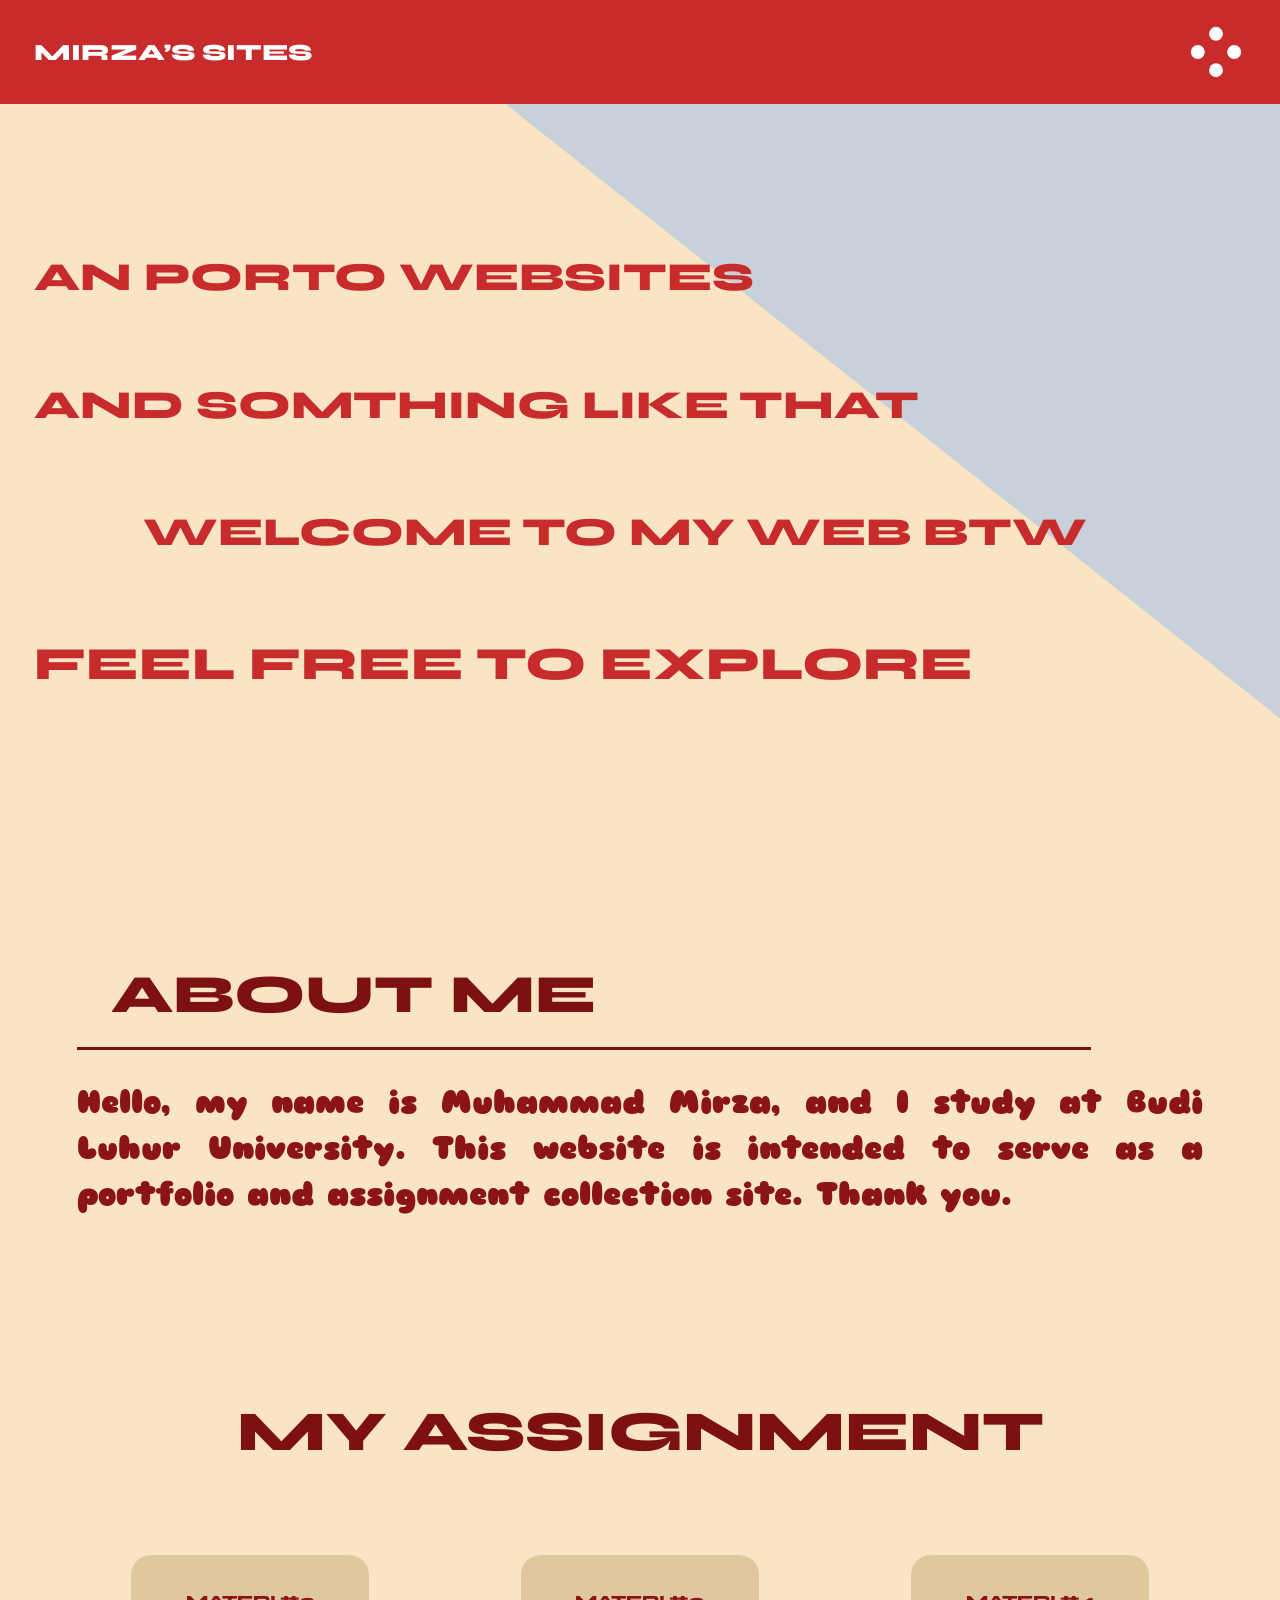
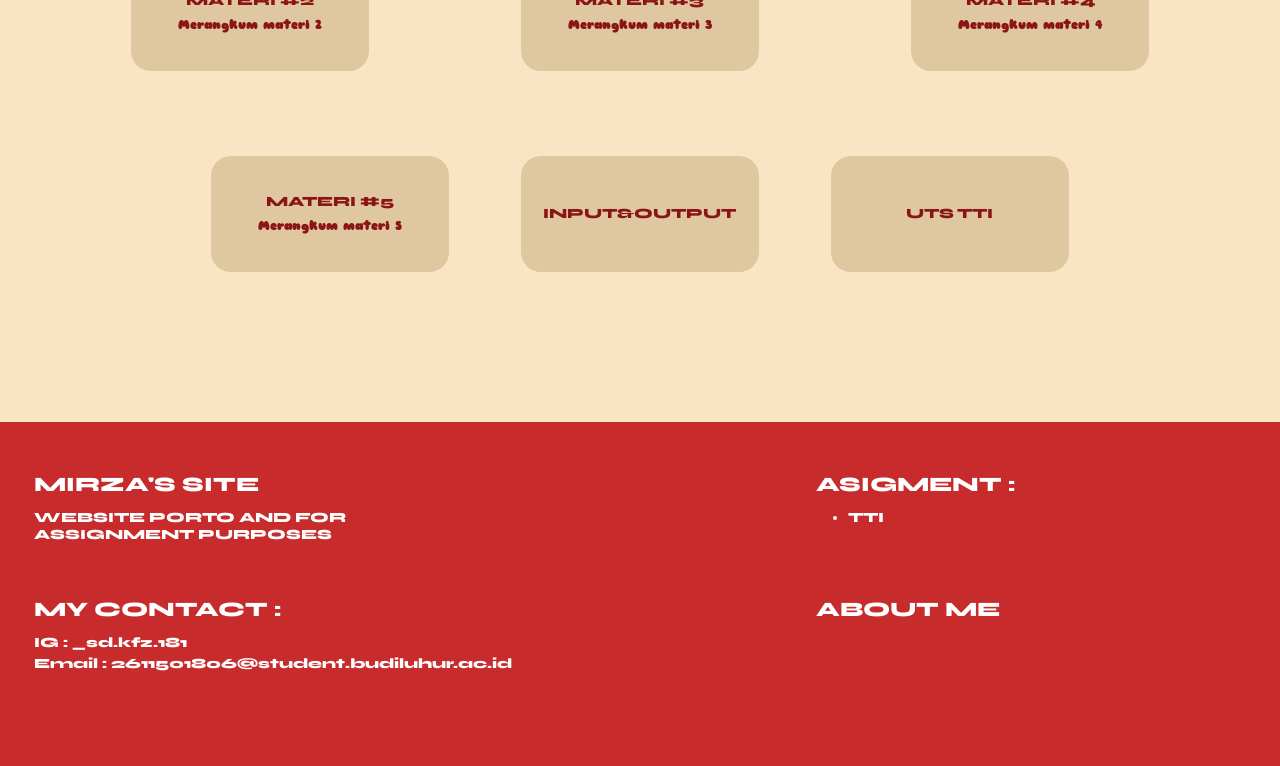
<file: index.html>
<!DOCTYPE html>
<html lang="en">
<head>
  <meta charset="UTF-8">
  <meta name="viewport" content="width=device-width, initial-scale=1">
  <title>Mirza's Sites</title>
  <link rel="preconnect" href="https://fonts.googleapis.com">
  <link href="https://fonts.googleapis.com/css2?family=Syne:wght@700;800&family=Sniglet:wght@400;800&display=swap" rel="stylesheet">
  <link rel="stylesheet" href="style.css">
</head>
<body>
  <header id="site-header"></header>

  <main>
    <section class="hero" id="home">
      <h1>An porto websites</h1>
      <h1>and somthing like that</h1>
      <h1>Welcome to my web btw</h1>
      <h1>Feel free to explore</h1>
    </section>

    <section id="about">
      <h2>About me</h2>
      <hr>
      <p>
        Hello, my name is Muhammad Mirza, and I study at Budi Luhur University.
        This website is intended to serve as a portfolio and assignment collection site.
        Thank you.
      </p>
    </section>

    <section id="assignment">
      <h2>My Assignment</h2>
      <div class="cards big" data-cards></div>
    </section>
  </main>

  <footer id="site-footer"></footer>

  <script src="data.js"></script>
  <script src="script.js"></script>
</body>
</html>
</file>
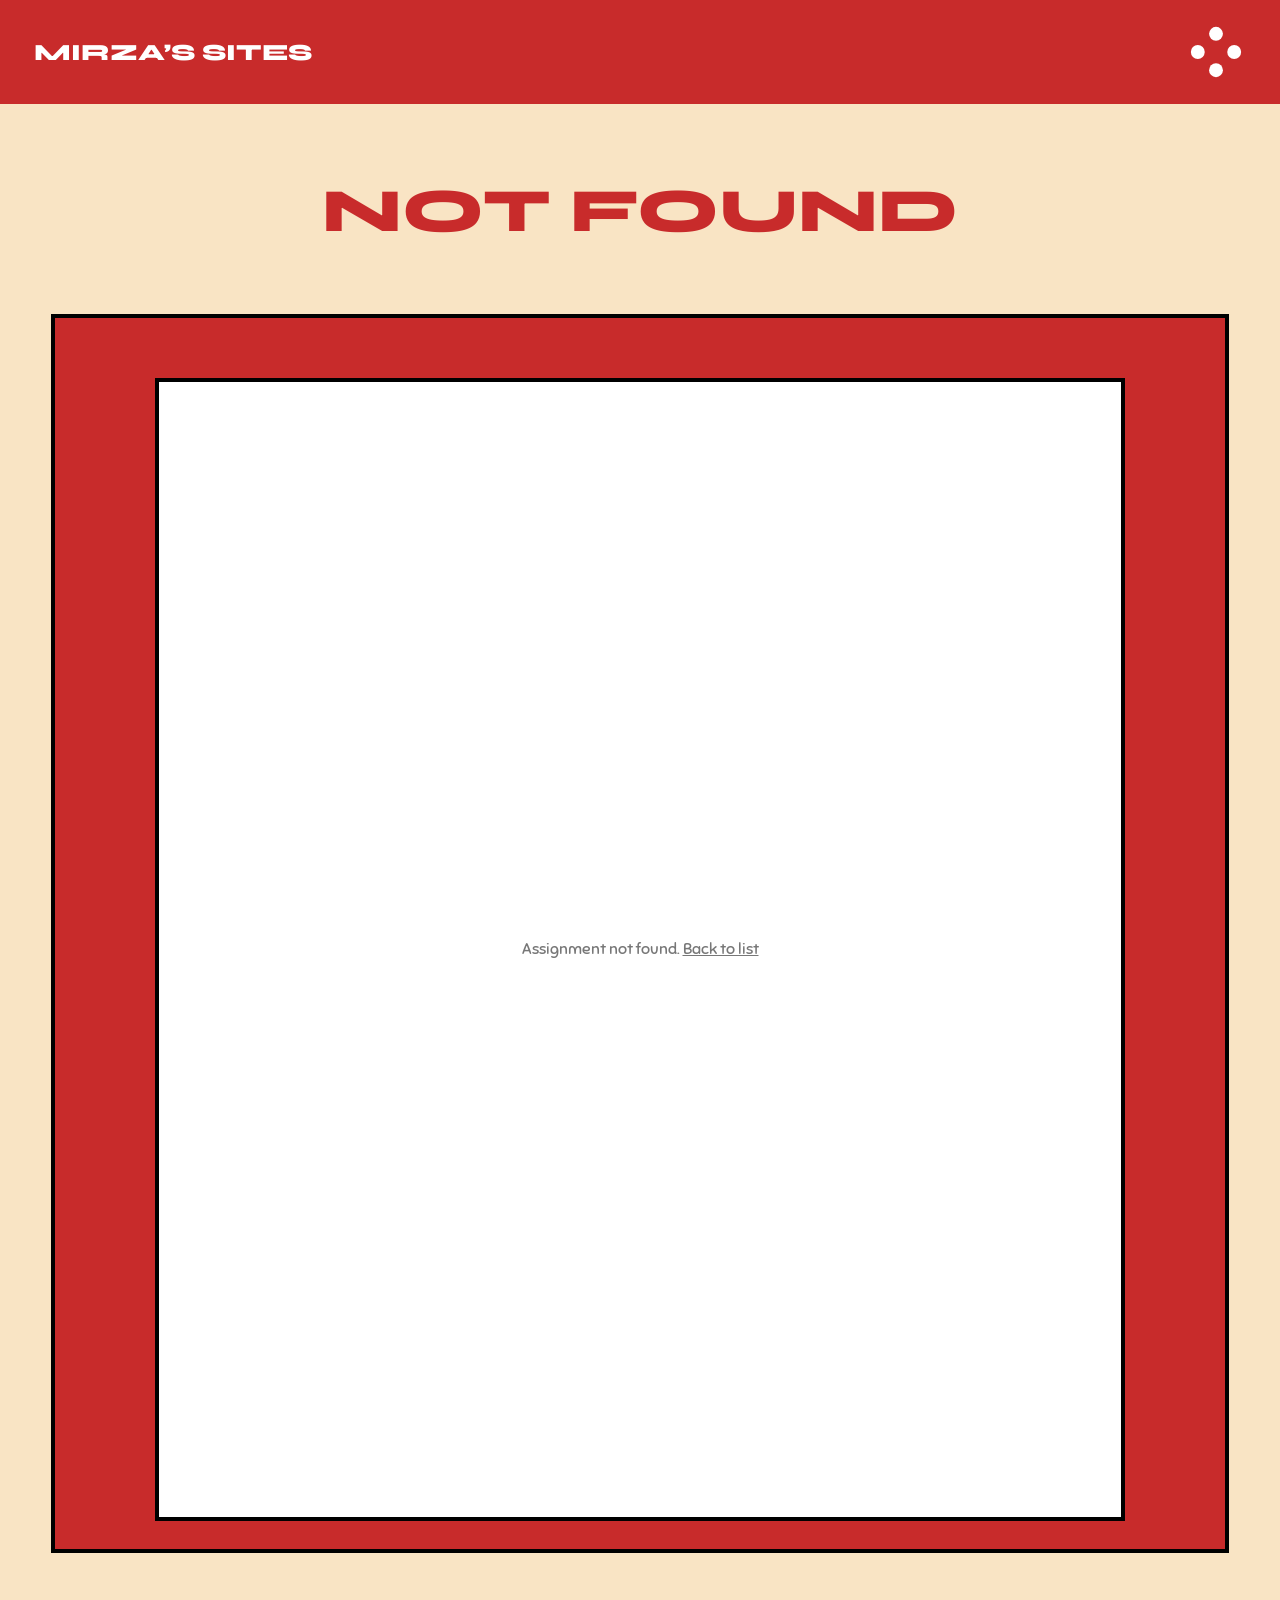
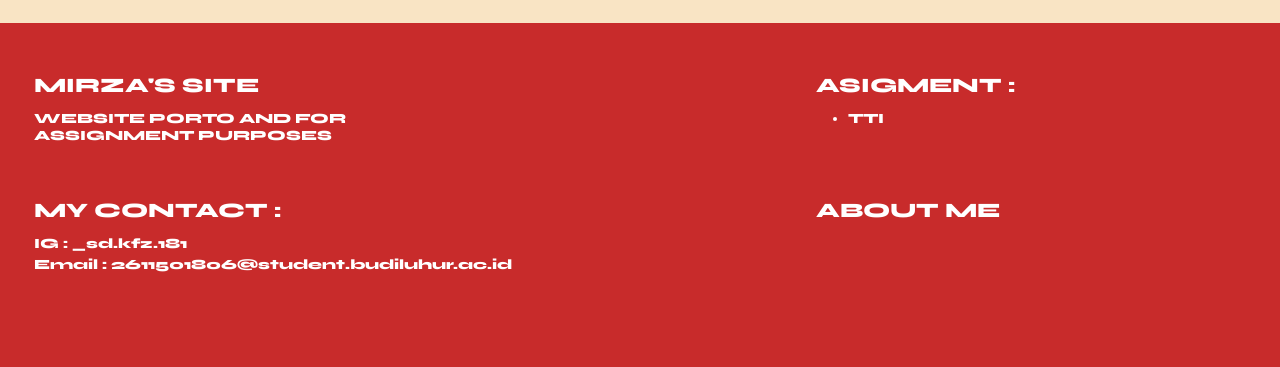
<file: assignment.html>
<!DOCTYPE html>
<html lang="en">
<head>
  <meta charset="UTF-8">
  <meta name="viewport" content="width=device-width, initial-scale=1">
  <title>Assignment – Mirza's Sites</title>
  <link rel="preconnect" href="https://fonts.googleapis.com">
  <link href="https://fonts.googleapis.com/css2?family=Syne:wght@700;800&family=Sniglet:wght@400;800&display=swap" rel="stylesheet">
  <link rel="stylesheet" href="style.css">
</head>
<body>
  <header id="site-header"></header>

  <main class="assign-main">
    <h1 class="page-title" id="assignmentTitle">Loading…</h1>

    <div class="viewer-box">
      <div class="viewer" id="viewer"></div>
      <div class="controls">
        <a class="back" href="tti.html">&larr; TTI list</a>
        <div class="pager">
          <button id="prevBtn" aria-label="Previous page">&#9664;</button>
          <span id="pageNum">1</span>
          <button id="nextBtn" aria-label="Next page">&#9654;</button>
        </div>
        <a class="download" id="downloadLink" href="#">Download project</a>
      </div>
    </div>
  </main>

  <footer id="site-footer"></footer>

  <script src="data.js"></script>
  <script src="script.js"></script>
</body>
</html>
</file>
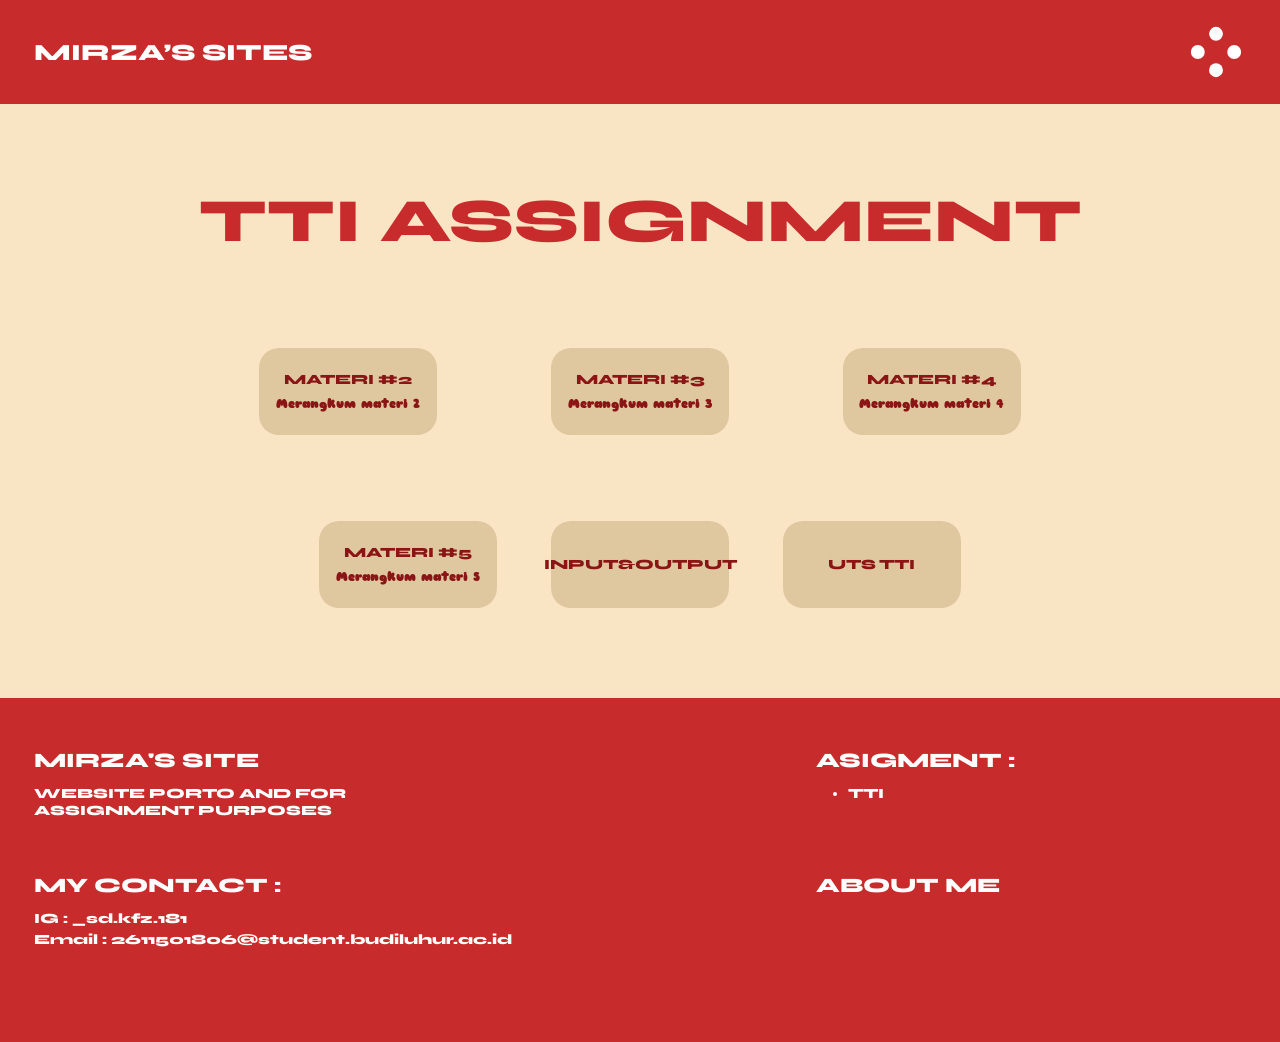
<file: tti.html>
<!DOCTYPE html>
<html lang="en">
<head>
  <meta charset="UTF-8">
  <meta name="viewport" content="width=device-width, initial-scale=1">
  <title>TTI Assignment – Mirza's Sites</title>
  <link rel="preconnect" href="https://fonts.googleapis.com">
  <link href="https://fonts.googleapis.com/css2?family=Syne:wght@700;800&family=Sniglet:wght@400;800&display=swap" rel="stylesheet">
  <link rel="stylesheet" href="style.css">
</head>
<body>
  <header id="site-header"></header>

  <main class="tti-main">
    <h1 class="page-title">TTI Assignment</h1>
    <div class="cards" data-cards></div>
  </main>

  <footer id="site-footer"></footer>

  <script src="data.js"></script>
  <script src="script.js"></script>
</body>
</html>
</file>
<file: style.css>
:root {
  --red: #c82b2b;
  --cream: #f9e4c4;
  --tan: #dfc7a0;
  --dark: #8b1414;
  --blue: #c8d0da;
  --yellow: #ffd54a;
}

* { box-sizing: border-box; }
html { scroll-behavior: smooth; }

body {
  margin: 0;
  background: var(--cream);
  color: var(--dark);
  font-family: "Sniglet", "Trebuchet MS", sans-serif;
  min-height: 100vh;
  display: flex;
  flex-direction: column;
}

main { flex: 1; }

h1, h2, h3, h4, .logo, .nav-menu a {
  font-family: "Syne", "Arial Black", sans-serif;
  font-weight: 800;
  text-transform: uppercase;
}

a { color: inherit; }

/* ---------- Navbar (collapsed 104px, expanded ~207px) ---------- */
.site-header { background: var(--red); color: #fff; }

.nav-bar {
  display: flex;
  align-items: center;
  justify-content: space-between;
  padding: 0 34px;
  height: 104px;
}

.logo { font-size: 1.45rem; text-decoration: none; color: #fff; }

.nav-toggle { background: none; border: 0; cursor: pointer; padding: 4px; line-height: 0; }
.nav-toggle svg { width: 52px; height: 52px; fill: #fff; transition: transform .3s; }
.nav-toggle[aria-expanded="true"] svg { transform: rotate(45deg); }

.nav-menu {
  list-style: none;
  margin: 0;
  padding: 0 34px;
  max-height: 0;
  overflow: hidden;
  display: flex;
  flex-wrap: wrap;
  justify-content: center;
  gap: 16px 70px;
  transition: max-height .35s ease, padding .35s ease;
}

.nav-menu.open { max-height: 260px; padding: 0 34px 62px; }

.nav-menu a {
  text-decoration: none;
  color: #fff;
  font-size: 1.3rem;
  display: flex;
  align-items: center;
  gap: 16px;
}

.nav-menu a::before {
  content: "";
  width: 28px;
  height: 28px;
  border-radius: 50%;
  background: #fff;
  flex: none;
}

.nav-menu a:hover { text-decoration: underline; }

/* ---------- Hero ---------- */
.hero { position: relative; padding: 150px 34px 150px; overflow: hidden; }

.hero::before {
  content: "";
  position: absolute;
  top: 0;
  right: 0;
  width: 60.5%;
  aspect-ratio: 789 / 626;
  background: var(--blue);
  clip-path: polygon(0 0, 100% 0, 100% 100%);
  z-index: 0;
}

.hero h1 {
  position: relative;
  z-index: 1;
  margin: 0 0 80px;
  color: var(--red);
  font-size: clamp(1.3rem, 3.1vw, 2.6rem);
  line-height: 1.2;
}
.hero h1:nth-child(3) { padding-left: 9%; }
.hero h1:nth-child(4) { font-size: clamp(1.5rem, 3.6vw, 3rem); margin-bottom: 0; }

/* ---------- Sections ---------- */
.section { padding: 100px 0; }

#about { padding: 120px 6% 100px; }
#about h2 {
  font-size: clamp(2rem, 4.2vw, 3.5rem);
  margin: 0 0 20px;
  padding-left: 3%;
  color: #7d1010;
}
#about hr { border: 0; border-top: 3px solid #7d1010; width: 90%; margin: 0 0 30px; }
#about p {
  font-size: clamp(1rem, 2.4vw, 2rem);
  line-height: 1.5;
  text-align: justify;
  margin: 0;
  font-weight: 800;
}

#assignment { padding: 80px 0 150px; }
#assignment h2 {
  font-size: clamp(2rem, 4.4vw, 3.8rem);
  text-align: center;
  margin: 0 0 90px;
  color: #7d1010;
}

.page-title {
  text-align: center;
  color: var(--red);
  font-size: clamp(1.8rem, 4.8vw, 4rem);
  margin: 0;
}

/* ---------- Cards (two rows: 3 + 3, like the mockup) ---------- */
.cards { display: flex; flex-direction: column; align-items: center; gap: 6.7vw; }
.cards-row { display: flex; justify-content: center; }
.cards-row:nth-child(1) { gap: 8.9vw; }
.cards-row:nth-child(2) { gap: 4.2vw; }
.cards.big .cards-row:nth-child(1) { gap: 11.9vw; }
.cards.big .cards-row:nth-child(2) { gap: 5.6vw; }

.card {
  width: clamp(120px, 13.9vw, 190px);
  min-height: clamp(70px, 6.8vw, 93px);
  background: var(--tan);
  border-radius: 20px;
  padding: 14px;
  text-align: center;
  text-decoration: none;
  display: flex;
  flex-direction: column;
  align-items: center;
  justify-content: center;
  gap: 8px;
  transition: transform .2s, box-shadow .2s;
}
.cards.big .card { width: clamp(150px, 18.6vw, 243px); min-height: clamp(90px, 9vw, 118px); }

.card:hover { transform: translateY(-6px); box-shadow: 0 8px 0 rgba(139, 20, 20, .25); }
.card strong { font-family: "Syne", sans-serif; font-weight: 800; text-transform: uppercase; font-size: clamp(.7rem, 1.1vw, 1rem); }
.card span { font-size: clamp(.6rem, .95vw, .85rem); font-weight: 800; }

.tti-main { padding: 80px 0 90px; }
.tti-main .cards { margin-top: 90px; }

/* ---------- Assignment viewer ---------- */
.assign-main { padding: 70px 0 70px; }

.viewer-box {
  background: var(--red);
  border: 4px solid #000;
  max-width: 1245px;
  margin: 66px auto 0;
  padding: 60px 7.8% 28px;
  width: calc(100% - 8%);
}

.viewer {
  background: #fff;
  border: 4px solid #000;
  aspect-ratio: 1051 / 1238;
  width: 100%;
  display: flex;
  align-items: center;
  justify-content: center;
  overflow: hidden;
}

.viewer img { width: 100%; height: 100%; object-fit: contain; }
.viewer .empty { color: #777; text-align: center; padding: 20px; }

.controls {
  display: grid;
  grid-template-columns: 1fr auto 1fr;
  align-items: center;
  gap: 12px;
  margin-top: 40px;
  color: #fff;
}

.back { color: #fff; font-family: "Syne", sans-serif; font-weight: 800; font-size: .8rem; text-decoration: none; text-transform: uppercase; }
.back:hover { text-decoration: underline; }

.pager { display: flex; align-items: center; gap: 14px; font-family: "Syne", sans-serif; font-weight: 800; font-size: 1.3rem; }
.pager button { background: none; border: 0; color: #fff; font-size: 1.3rem; cursor: pointer; padding: 4px 6px; }
.pager button:disabled { opacity: .35; cursor: default; }

.download { color: var(--yellow); font-weight: 800; font-size: .8rem; text-align: right; word-break: break-all; }

/* ---------- Footer ---------- */
.site-footer {
  background: var(--red);
  color: #fff;
  padding: 50px 34px 90px;
  display: grid;
  grid-template-columns: 1.75fr 1fr;
  grid-template-areas: "site assign" "contact about";
  gap: 50px 30px;
}

.f-site { grid-area: site; }
.f-assign { grid-area: assign; }
.f-contact { grid-area: contact; }
.f-about { grid-area: about; }

.site-footer h4 { margin: 0 0 12px; font-size: clamp(.95rem, 1.6vw, 1.45rem); }
.site-footer p, .site-footer li {
  margin: 4px 0;
  font-family: "Syne", sans-serif;
  font-weight: 800;
  font-size: clamp(.7rem, 1.1vw, 1rem);
}
.f-site p { text-transform: uppercase; max-width: 340px; }
.site-footer ul { margin: 0; padding-left: 32px; }
.site-footer a { text-decoration: none; }
.site-footer a:hover { text-decoration: underline; }

/* ---------- Mobile ---------- */
@media (max-width: 700px) {
  .nav-bar { height: 80px; padding: 0 20px; }
  .logo { font-size: 1rem; }
  .nav-toggle svg { width: 42px; height: 42px; }
  .nav-menu { gap: 14px 30px; }
  .hero { padding: 80px 20px 100px; }
  .hero h1 { margin-bottom: 40px; }
  .section, #about { padding-top: 60px; padding-bottom: 60px; }
  #assignment { padding: 40px 0 80px; }
  #assignment h2 { margin-bottom: 40px; }
  .cards { gap: 16px; }
  .cards-row, .cards.big .cards-row { flex-wrap: wrap; gap: 16px !important; padding: 0 16px; }
  .card, .cards.big .card { width: 42vw; }
  .viewer-box { padding: 24px 16px 16px; }
  .controls { grid-template-columns: 1fr; justify-items: center; }
  .download { text-align: center; }
  .site-footer { grid-template-columns: 1fr; grid-template-areas: "site" "assign" "contact" "about"; gap: 30px; }
}
</file>
